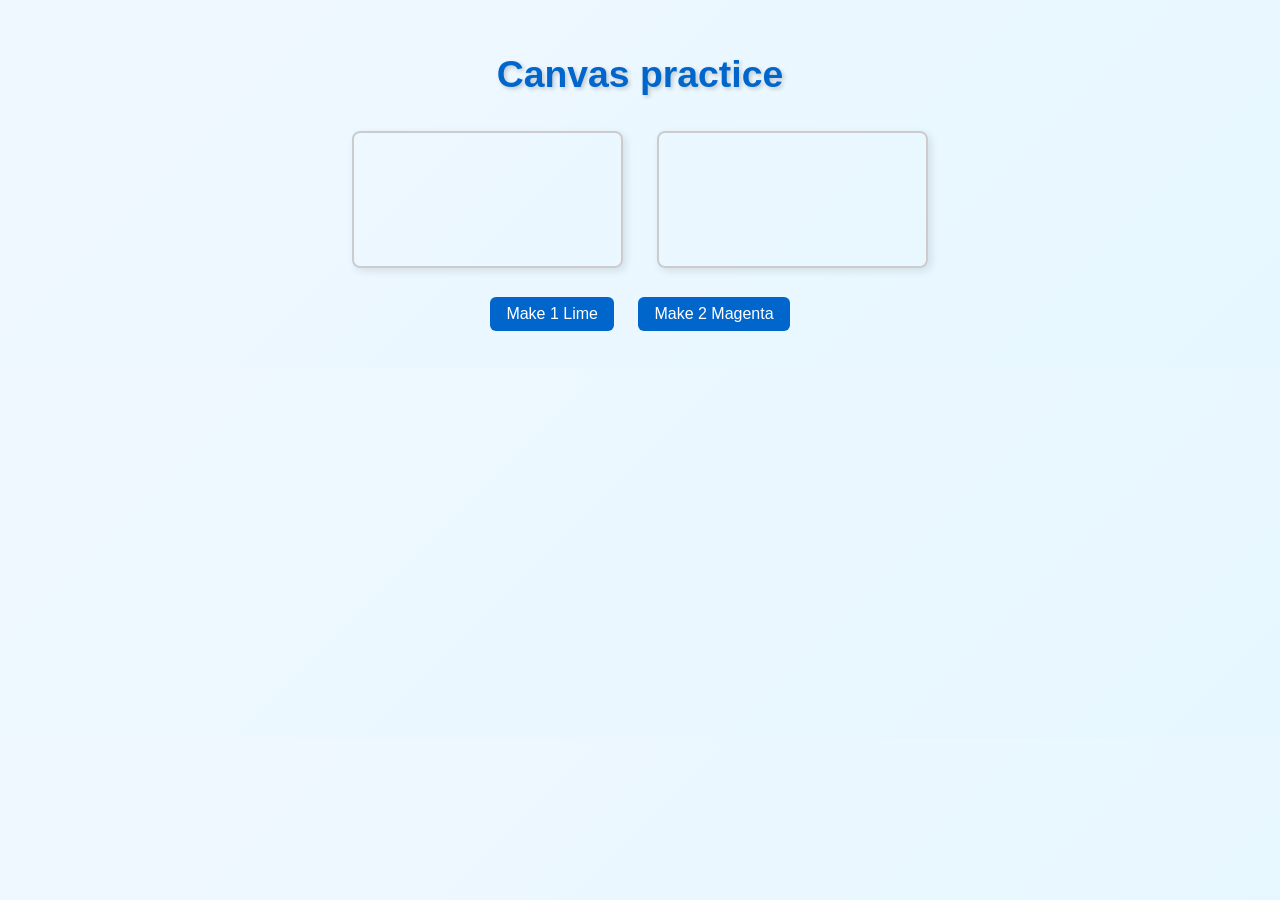
<file: Curso/Java Programming and Software Engineering Fundamentals/Canvas/index.html>
<!DOCTYPE html>
<html lang="pt-BR">

<head>

  <meta charset="UTF-8">
  <title>Canvas practice</title>

  <!-- Importa o CSS -->
  <link rel="stylesheet" href="style.css">



</head>

<body>

  <h1 id="t1">Canvas practice</h1>

  <canvas id="div1" ></canvas>
  <canvas id="div2" ></canvas>

  <br>

  <!-- <input type="button" onclick="changeColor()" value="Change Color";/> -->

  <input type="button" onclick="lime()" value="Make 1 Lime";/>
  <input type="button" onclick="magenta()" value="Make 2 Magenta";/>

  <!-- Importa o JS -->
  <script src="script.js"></script>

</body>

</html>
</file>
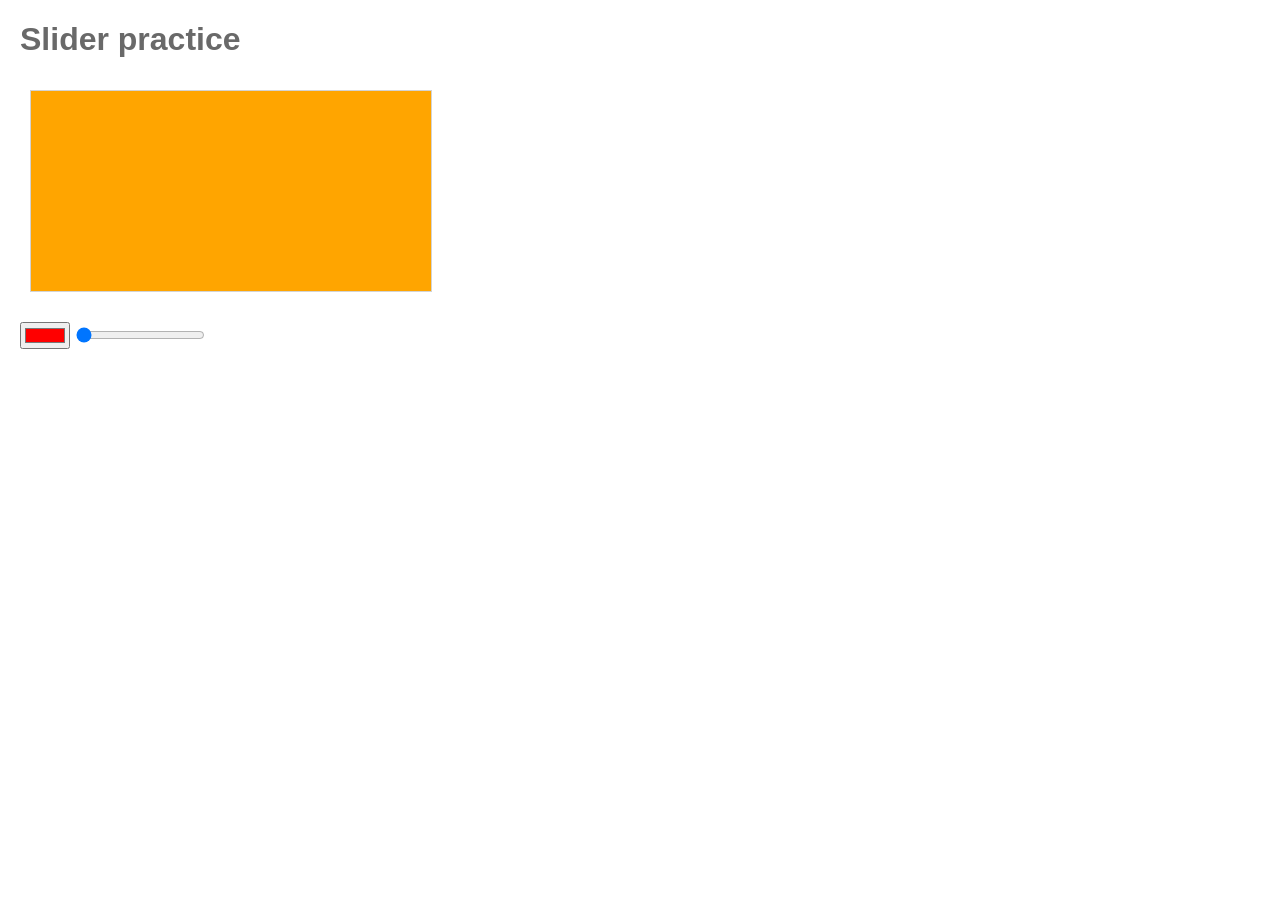
<file: Curso/Java Programming and Software Engineering Fundamentals/Controle deslizante/index.html>
<!DOCTYPE html>
<html lang="pt-BR">

<head>
  <meta charset="UTF-8">
  <title>Controle deslizante</title>
  <link rel="stylesheet" href="style.css">
</head>

<body>
<h1>Slider practice</h1>

<canvas id="can" class="orangeback">
</canvas>

<p>
<input type="color" value="#FF0000" id="clr" onchange="doColor()" >
<input type="range" min="10" max="100" value="10" id="slr" oninput=doSquare()>
</p>

<script src="script.js"></script>
</body>

</html>
</file>
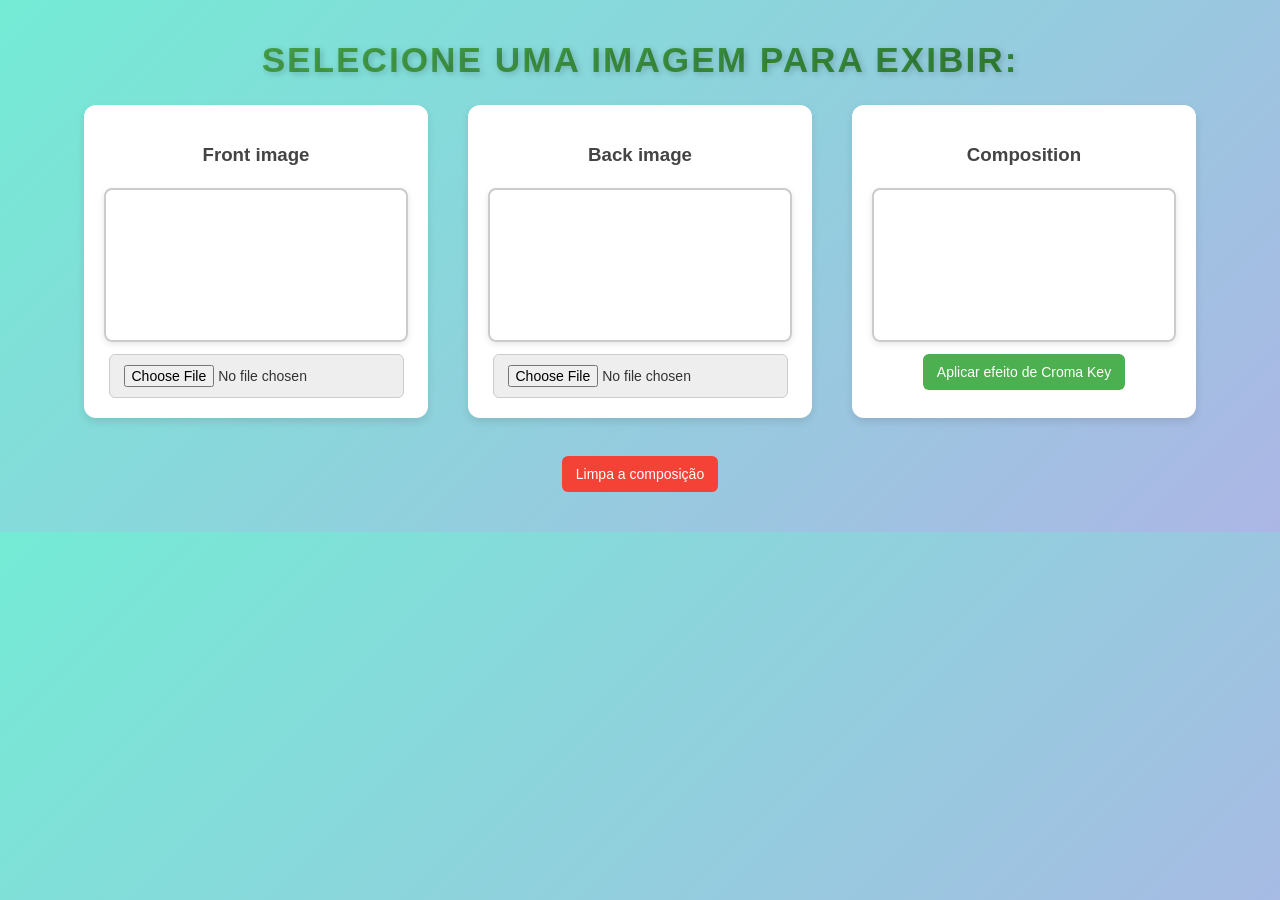
<file: Curso/Java Programming and Software Engineering Fundamentals/Croma Key/index.html>
<!DOCTYPE html>                                             <!-- Define que o documento segue o padrão HTML5.-->
<html lang="pt-BR">                                         <!-- Indica que o idioma principal da página é português do Brasil.-->          

<head>                                                      
  <meta charset="UTF-8">                                    <!-- Define a codificação de caracteres como UTF-8, permitindo acentos e caracteres especiais.-->
  <title>Croma Key</title>                                  <!-- Título da aba do navegador.-->
  <link rel="stylesheet" href="style.css">                  <!-- Importa o arquivo CSS externo para estilizar a página.-->
  <script src="https://www.dukelearntoprogram.com/course1/common/js/image/SimpleImage.js"></script> <!--Biblioteca da Duke Umiversity-->
</head>

<body>
  <h2>Selecione uma imagem para exibir:</h2>                <!-- Cabeçalho com instrução para o usuário.-->

  <!-- Container principal -->
  <div class="container">

    <!-- Bloco 1 -->
    <div class="block">
      <h3>Front image</h3>
      <canvas id="canvasFront" style="max-width:400px; border:2px solid #ccc; border-radius:8px;"></canvas>
      <input type="file" id="fileInput" accept="image/*" onchange = "loadForegroundImage()">
    </div>

    <!-- Bloco 2 -->
    <div class="block">
      <h3>Back image</h3>
      <canvas id="canvasBack" style="max-width:400px; border:2px solid #ccc; border-radius:8px;"></canvas>
      <input type="file" id="fileBack" accept="image/*" onchange="loadBackgroundImage()">
    </div>

    <!-- Bloco Resultado -->
    <div class="block">
      <h3>Composition</h3>
      <canvas id="canvasCroma" style="max-width:400px; border:2px solid #ccc; border-radius:8px;"></canvas>
      <button type="button" id="cromaKey" onclick = "doGreenScreen()" >Aplicar efeito de Croma Key</button>
    </div>

  </div>

  <div style="flex-basis: 100%; text-align: center; margin-top: 20px;">
    <br>
    <button type="button" id="clear" onclick="clearCanvas()">Limpa a composição</button>
  </div>

  <script src="script.js"></script>
</body>

</html>
</file>
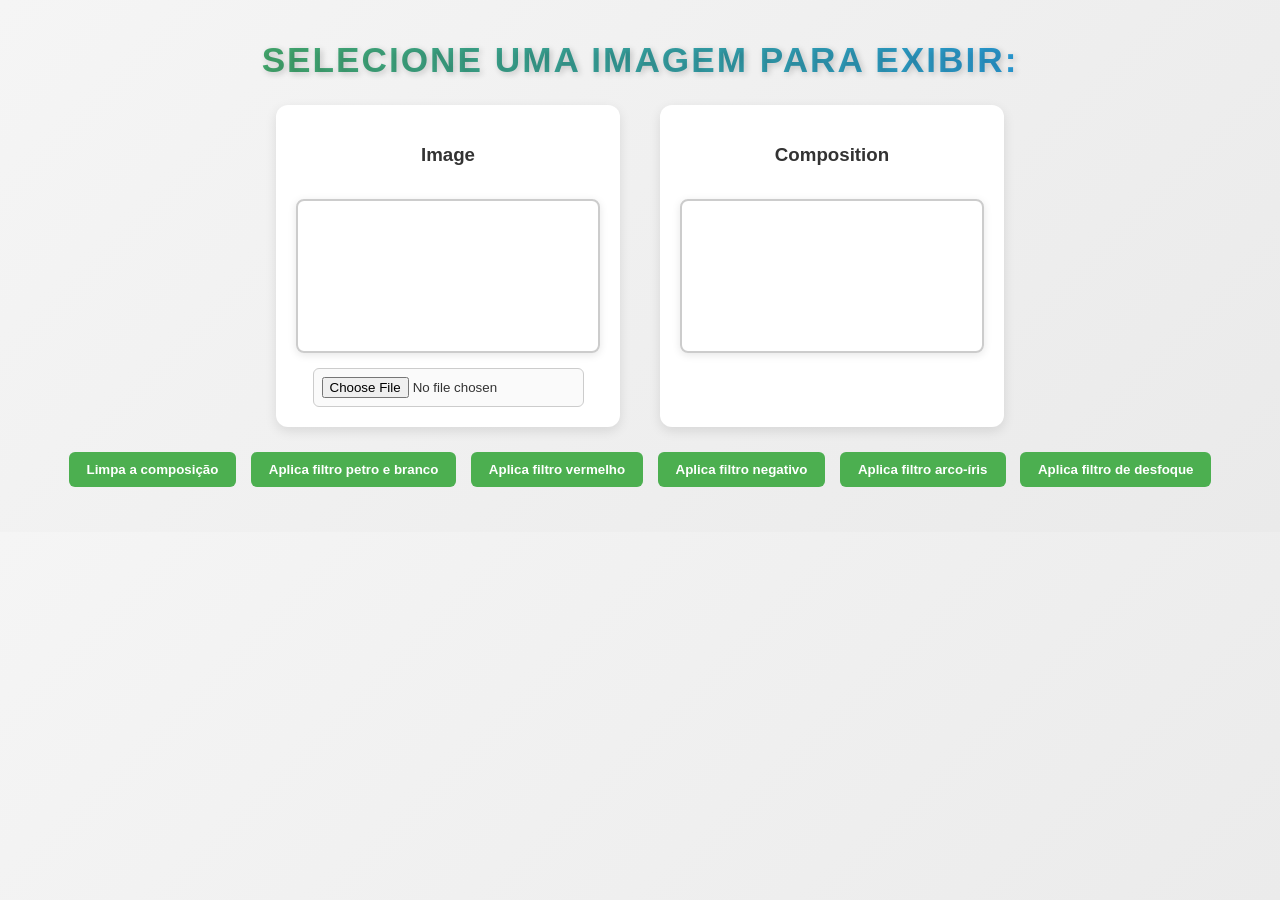
<file: Curso/Java Programming and Software Engineering Fundamentals/Image Filters/index.html>
<!DOCTYPE html>                                             <!-- Define que o documento segue o padrão HTML5.-->
<html lang="pt-BR">                                         <!-- Indica que o idioma principal da página é português do Brasil.-->          

<head>                                                      
  <meta charset="UTF-8">                                    <!-- Define a codificação de caracteres como UTF-8, permitindo acentos e caracteres especiais.-->
  <title>Image Filter</title>                               <!-- Título da aba do navegador.-->
  <link rel="stylesheet" href="style.css">                  <!-- Importa o arquivo CSS externo para estilizar a página.-->
  <script src="https://www.dukelearntoprogram.com/course1/common/js/image/SimpleImage.js"></script> <!--Biblioteca da Duke Umiversity-->
</head>

<body>
  <h2>Selecione uma imagem para exibir:</h2>                <!-- Cabeçalho com instrução para o usuário.-->

  <!-- Container principal -->
  <div class="container">

    <!-- Bloco 1 -->
    <div class="block">
      <h3>Image</h3>
      <canvas id="ImageCanvas" style="max-width:400px; border:2px solid #ccc; border-radius:8px;"></canvas>
      <input type="file" id="fileInput" accept="image/*" onchange = "loadImage()">
    </div>

    <!-- Bloco Resultado -->
    <div class="block">
      <h3>Composition</h3>
      <canvas id="FilterCanvas" style="max-width:400px; border:2px solid #ccc; border-radius:8px;"></canvas>
    </div>

  </div>

  <div style="flex-basis: 100%; text-align: center; margin-top: 20px;">
    <button type="button" id="clear" onclick="clearCanvas()">Limpa a composição</button>
    <button type="button" id="GrayFilter" onclick="doGray()">Aplica filtro petro e branco</button>
    <button type="button" id="RedFilter" onclick="doRed()">Aplica filtro vermelho</button>
    <button type="button" id="NegativeFilter" onclick="doNegative()">Aplica filtro negativo</button>
    <button type="button" id="RainbowFilter" onclick="doRainbow()">Aplica filtro arco-íris</button>
    <button type="button" id="BlurFilter" onclick="doBlur()">Aplica filtro de desfoque</button>
  </div>

  <script src="script.js"></script>
</body>

</html>
</file>
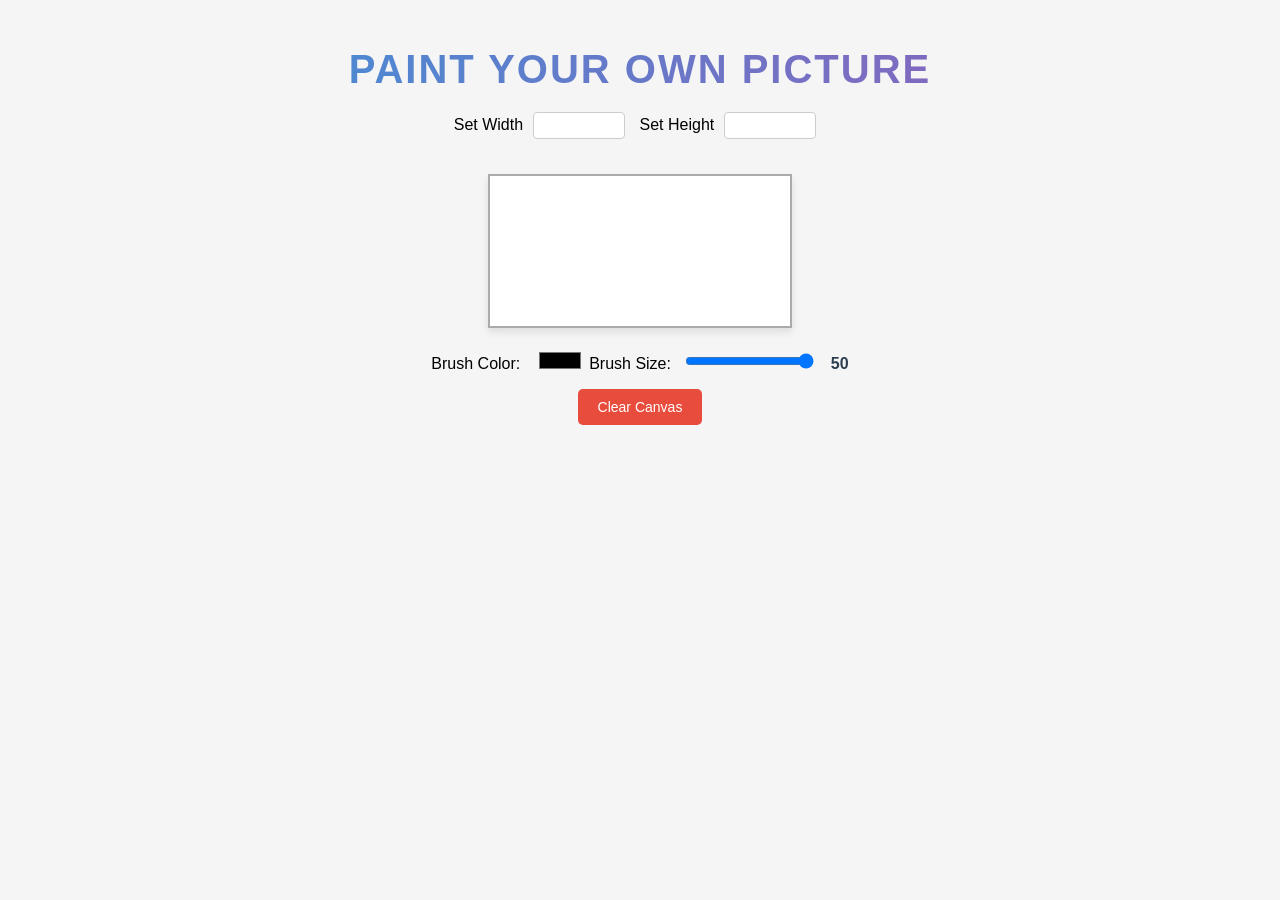
<file: Curso/Java Programming and Software Engineering Fundamentals/Paint/index.html>
<!DOCTYPE html>
<html lang="pt-BR">

<head>

  <meta charset="UTF-8">
  <title>Paint Practice</title>
  <link rel="stylesheet" href="style.css">

</head>

<body>

  <h1>Paint Your Own Picture</h1>

  <p>
    Set Width<input type="text" onchange="setWidth(this.value)"/>
    Set Height<input type="text" onchange="setHeigth(this.value)"/>
  </p>

<canvas id="canvas1" 
        onmousedown="startPaint()" 
        onmousemove="doPaint(event.offsetX, event.offsetY)" 
        onmouseup="endPaint()">
</canvas>

<p>
  Brush Color: <input type="color" value="#000" onchange="changeColor(this.value)" />
  Brush Size: <input type="range" id="sizeInput" min="1" max="50" value="50" 
                     oninput="resizeBrush(this.value)" />
  <output id="sizeOutput">50</output>
</p>

<p>
  <input type="button" id="clear" value="Clear Canvas" onclick="clearCanvas()" />
</p>

  <script src="script.js"></script>
</body>

</html>
</file>
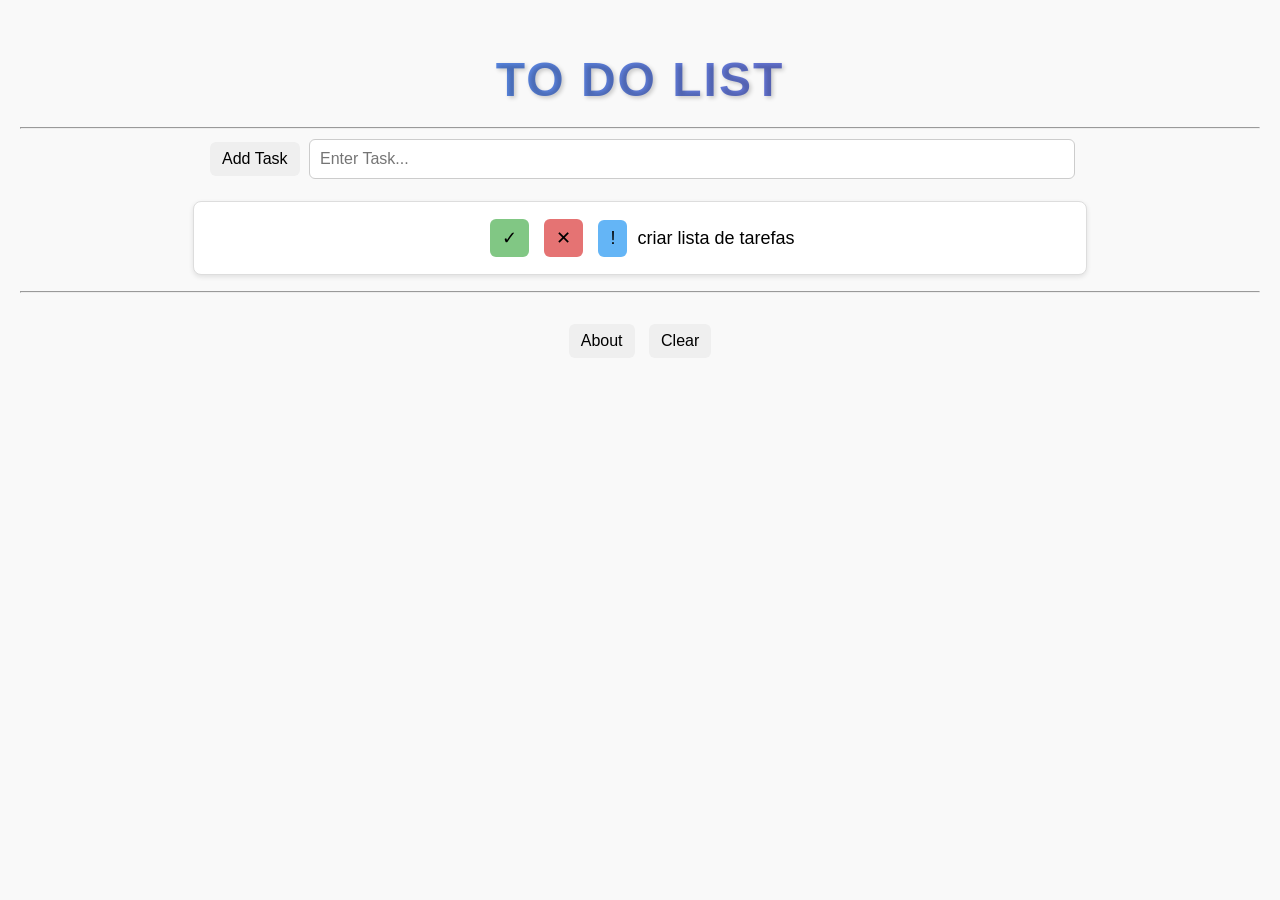
<file: Curso/Java Programming and Software Engineering Fundamentals/To Do List/index.html>
<!DOCTYPE html>
<html lang="pt-BR">

<head>

  <meta charset="UTF-8">
  <title>TO DO List</title>

  <!-- Importa o CSS -->
  <link rel="stylesheet" href="style.css">

</head>

<body>

  <h1 id="myHeader">TO DO List</h1>

  <hr>

  <!-- ETAPAS 1 e 2 abaixo aqui -->
  <input type="button" id="addButton" value = "Add Task" onclick = "addTask ()"/>
  <input type="text" id="input" placeholder="Enter Task..."/>

  <ul id="tasks">

    <li>

      <input type="button" class="done" onclick="markDone(this.parentNode)" value="&#x2713;" />
      <input type="button" class="remove" onclick="remove(this.parentNode)" value="&#x2715;" />
      <input type="button" class="important" onclick="important(this.parentNode)" value="!" />

      criar lista de tarefas

    </li>

  </ul>

  <hr>

  <!-- ETAPAS 8 e 9 abaixo aqui -->
  <div id="divabout"></div>

  <br>

  <input type="button" value = "About" onclick = "doAbout()"/>
  <input type="button" value = "Clear" onclick = "clearAbout()"/>


  <!-- ETAPA 13 abaixo aqui -->

<!-- Importa o JS -->
<script src="script.js"></script>

</body>

</html>
</file>
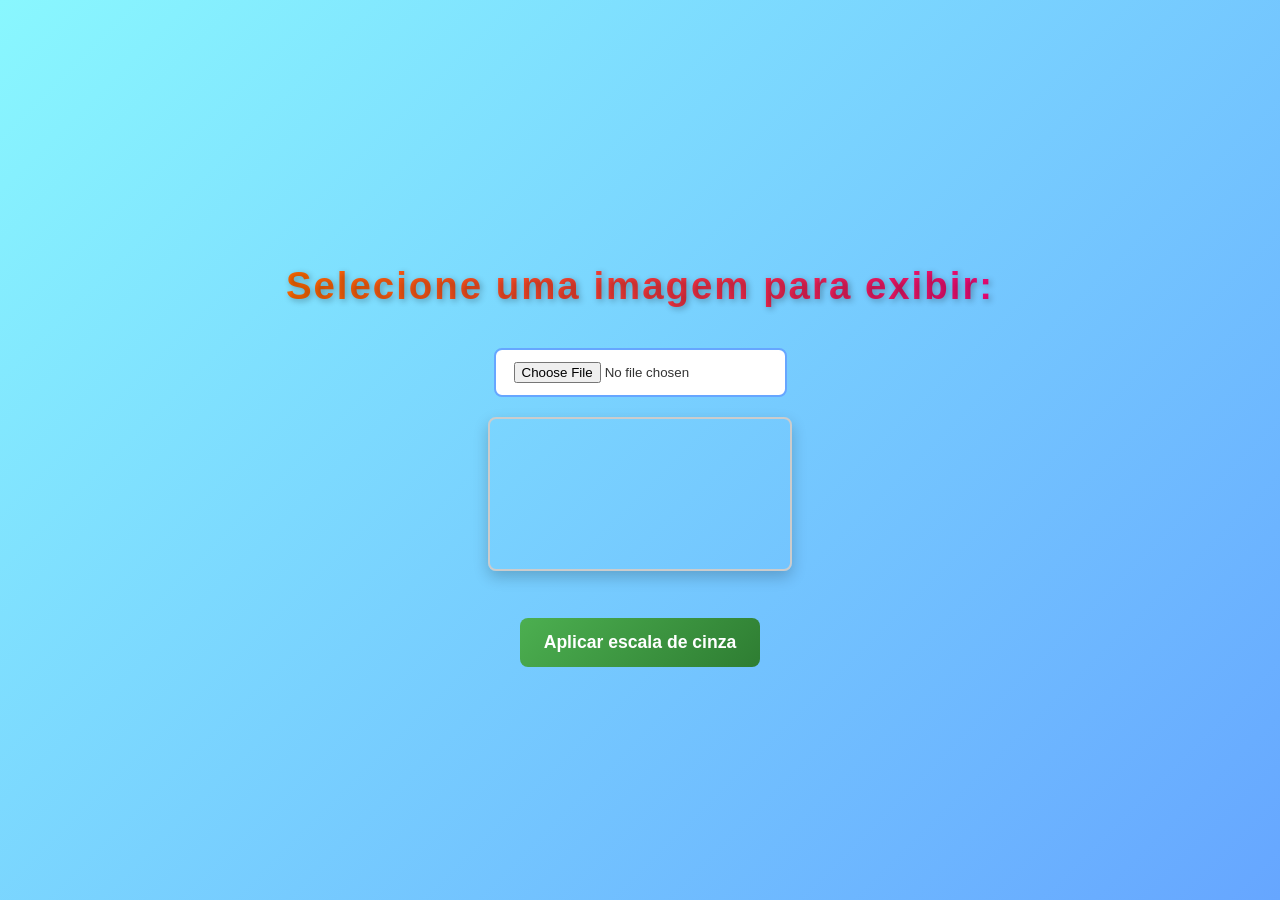
<file: Curso/Java Programming and Software Engineering Fundamentals/Upload and Display an Image/index.html>
<!DOCTYPE html>                                             <!-- Define que o documento segue o padrão HTML5.-->
<html lang="pt-BR">                                         <!-- Indica que o idioma principal da página é português do Brasil.-->          

<head>                                                      
  <meta charset="UTF-8">                                    <!-- Define a codificação de caracteres como UTF-8, permitindo acentos e caracteres especiais.-->
  <title>Upload e Filtro de Imagem</title>                  <!-- Título da aba do navegador.-->
  <link rel="stylesheet" href="style.css">                  <!-- Importa o arquivo CSS externo para estilizar a página.-->
</head>

<body>
  <h2>Selecione uma imagem para exibir:</h2>                <!-- Cabeçalho com instrução para o usuário.-->
  
  <!-- Input para escolher arquivo -->
  <input type="file" id="fileInput" accept="image/*">
  
  <!-- Área onde a imagem será exibida -->
  <div>
    <canvas id="canvas" style="max-width:400px; margin-top:20px; border:2px solid #ccc; border-radius:8px;"></canvas>
  </div>

  <!-- Botão para aplicar filtro -->
  <br>
  <button id="makeGray">Aplicar escala de cinza</button>

  <script src="script.js"></script>
</body>

</html>
</file>
<file: Curso/Java Programming and Software Engineering Fundamentals/Canvas/style.css>
body {
    font-family: 'Segoe UI', Arial, sans-serif;
    background: linear-gradient(135deg, #f0f8ff, #e6f7ff);
    text-align: center;
    padding: 20px;
    color: #333;
}

h1 {
    font-size: 28pt;
    color: #0066cc;
    text-shadow: 2px 2px 4px rgba(0,0,0,0.2);
    margin-bottom: 20px;
}

canvas {
    width: 200pt;
    height: 100pt;
    margin: 15px;
    border: 2px solid #ccc;
    border-radius: 8px;
    box-shadow: 3px 3px 8px rgba(0,0,0,0.1);
    transition: transform 0.3s ease;
}

canvas:hover {
    transform: scale(1.05);
}


input[type="button"] {
    font-size: 12pt;
    padding: 8px 16px;
    margin: 10px;
    border: none;
    border-radius: 6px;
    background: #0066cc;
    color: white;
    cursor: pointer;
    transition: background 0.3s ease, transform 0.2s ease;
}

input[type="button"]:hover {
    background: #004d99;
    transform: translateY(-2px);
}

input[type="button"]:active {
    transform: translateY(1px);
}


.blueback {
    background-color: #3399ff;
}

.orangeback {
    background-color: #ff9933;
}
</file>
<file: Curso/Java Programming and Software Engineering Fundamentals/Controle deslizante/style.css>
h1 {
  font-family: arial;
  color: dimgray;
}

body {
  margin: 20px;
}

canvas {
  width: 300pt;
  //height: 200pt;
  margin: 10px;
  border: 1px solid lightgray;
}

input {
  font-size: 20pt;
}

.orangeback {
  background-color: orange;
}
</file>
<file: Curso/Java Programming and Software Engineering Fundamentals/Croma Key/style.css>
/* Fundo geral */
body {
  font-family: 'Segoe UI', Arial, sans-serif;
  text-align: center;
  margin: 40px;
  background: linear-gradient(135deg, #74ebd5, #ACB6E5); /* azul e lilás */
  color: #333;
}

/* Estilo do título principal */
h2 {
  font-size: 2.2em;
  font-weight: bold;
  color: #4CAF50; /* verde vibrante */
  text-transform: uppercase;
  letter-spacing: 2px;
  margin-bottom: 25px;
  background: linear-gradient(90deg, #4CAF50, #2e7d32);
  -webkit-background-clip: text;
  -webkit-text-fill-color: transparent;
  text-shadow: 2px 2px 6px rgba(0,0,0,0.2);
  animation: fadeIn 1.5s ease-in-out;
}

/* Animação suave de entrada */
@keyframes fadeIn {
  from { opacity: 0; transform: translateY(-10px); }
  to { opacity: 1; transform: translateY(0); }
}

h3 {
  color: #444;
  margin-bottom: 10px;
}

/* Container flex */
.container {
  display: flex;
  justify-content: center;
  gap: 40px;
  margin-top: 20px;
  flex-wrap: wrap;
}

/* Blocos */
.block {
  background: #fff;
  padding: 20px;
  border-radius: 12px;
  box-shadow: 0 4px 8px rgba(0,0,0,0.1);
  display: flex;
  flex-direction: column;
  align-items: center;
  gap: 12px;
  transition: transform 0.2s ease;
}

.block:hover {
  transform: translateY(-4px);
}

/* Canvas */
canvas {
  max-width: 400px;
  border: 2px solid #ccc;
  border-radius: 8px;
  box-shadow: 0 2px 6px rgba(0,0,0,0.1);
}

/* Inputs e botões */
input[type="file"],
button {
  padding: 10px 14px;
  border: none;
  border-radius: 6px;
  cursor: pointer;
  font-size: 14px;
  transition: background 0.3s ease, transform 0.2s ease;
}

/* Botão principal */
#cromaKey {
  background-color: #4CAF50;
  color: white;
}

#cromaKey:hover {
  background-color: #45a049;
  transform: scale(1.05);
}

/* Botão limpar */
#clear {
  background-color: #f44336;
  color: white;
}

#clear:hover {
  background-color: #d32f2f;
  transform: scale(1.05);
}

/* Input file */
input[type="file"] {
  background-color: #eee;
  border: 1px solid #ccc;
}

input[type="file"]:hover {
  background-color: #ddd;
}
</file>
<file: Curso/Java Programming and Software Engineering Fundamentals/Image Filters/style.css>
body {
  font-family: 'Roboto', sans-serif;
  text-align: center;
  margin: 40px;
  background: linear-gradient(135deg, #f5f5f5, #eaeaea);
  color: #333;
}

h2 {
  font-family: 'Roboto', sans-serif;
  font-size: 2.2em;
  font-weight: bold;
  color: #4CAF50; /* verde vibrante */
  text-transform: uppercase;
  letter-spacing: 2px;
  margin-bottom: 25px;
  background: linear-gradient(90deg, #4CAF50, #2196F3);
  -webkit-background-clip: text;
  -webkit-text-fill-color: transparent;
  text-shadow: 2px 2px 6px rgba(0,0,0,0.2);
  animation: fadeInDown 1s ease-out;
}

/* Animação suave de entrada */
@keyframes fadeInDown {
  from {
    opacity: 0;
    transform: translateY(-20px);
  }
  to {
    opacity: 1;
    transform: translateY(0);
  }
}

.container {
  display: flex;
  justify-content: center;
  gap: 40px;
  margin-top: 20px;
  flex-wrap: wrap; /* responsivo */
}

.block {
  display: flex;
  flex-direction: column;
  align-items: center;
  gap: 15px;
  background: #fff;
  padding: 20px;
  border-radius: 12px;
  box-shadow: 0 4px 12px rgba(0,0,0,0.1);
}

canvas {
  max-width: 400px;
  border: 2px solid #ccc;
  border-radius: 8px;
  box-shadow: 0 2px 8px rgba(0,0,0,0.1);
}

button {
  padding: 10px 18px;
  margin: 5px;
  border: none;
  border-radius: 6px;
  background-color: #4CAF50;
  color: white;
  font-weight: bold;
  cursor: pointer;
  transition: all 0.3s ease;
}

button:hover {
  background-color: #45a049;
  transform: scale(1.05);
}

input[type="file"] {
  padding: 8px;
  border: 1px solid #ccc;
  border-radius: 6px;
  background: #fafafa;
  cursor: pointer;
}
</file>
<file: Curso/Java Programming and Software Engineering Fundamentals/Paint/style.css>
/* style.css */

/* Estilo para o título principal */
h1 {
  font-size: 2.5em;
  font-weight: bold;
  color: #2c3e50;
  text-transform: uppercase;
  letter-spacing: 2px;
  margin-bottom: 20px;
  background: linear-gradient(90deg, #3498db, #9b59b6);
  -webkit-background-clip: text;
  -webkit-text-fill-color: transparent;
  animation: fadeIn 1.5s ease-in-out;
}

/* Animação suave de entrada */
@keyframes fadeIn {
  from {
    opacity: 0;
    transform: translateY(-20px);
  }
  to {
    opacity: 1;
    transform: translateY(0);
  }
}

/* Fonte e alinhamento geral */
body {
  font-family: Arial, Helvetica, sans-serif;
  background: #f5f5f5;
  text-align: center;
  margin: 0;
  padding: 20px;
}

/* Parágrafos de controles */
p {
  margin: 15px 0;
  font-size: 16px;
}

/* Inputs de texto */
input[type="text"] {
  width: 80px;
  padding: 5px;
  margin: 0 10px;
  border: 1px solid #ccc;
  border-radius: 4px;
}

/* Canvas */
canvas {
  border: 2px solid #aaa;
  background: #fff;
  margin-top: 20px;
  cursor: crosshair;
  box-shadow: 0 4px 8px rgba(0,0,0,0.1);
}

/* Controle de cor */
input[type="color"] {
  margin-left: 10px;
  border: none;
  background: transparent;
  cursor: pointer;
}

/* Slider de tamanho */
input[type="range"] {
  margin-left: 10px;
  cursor: pointer;
}

/* Botão de limpar */
#clear {
  background: #e74c3c;
  color: white;
  border: none;
  padding: 10px 20px;
  font-size: 14px;
  border-radius: 5px;
  cursor: pointer;
  transition: background 0.3s;
}

#clear:hover {
  background: #c0392b;
}

/* Output do tamanho do pincel */
#sizeOutput {
  font-weight: bold;
  margin-left: 10px;
  color: #2c3e50;
}
</file>
<file: Curso/Java Programming and Software Engineering Fundamentals/To Do List/style.css>
h1#myHeader {
  font-family: 'Roboto', sans-serif;
  font-size: 3em;
  font-weight: bold;
  text-transform: uppercase;
  letter-spacing: 2px;
  background: linear-gradient(90deg, #42a5f5, #7e57c2);
  -webkit-background-clip: text;
  -webkit-text-fill-color: transparent;
  margin-bottom: 20px;
  text-shadow: 2px 2px 4px rgba(0,0,0,0.2);
  animation: fadeIn 1.5s ease-in-out;
}

/* Animação suave ao carregar */
@keyframes fadeIn {
  from { opacity: 0; transform: translateY(-20px); }
  to { opacity: 1; transform: translateY(0); }
}

body {
  font-family: 'Roboto', sans-serif;
  background: #f9f9f9;
  text-align: center;
  margin: 0;
  padding: 20px;
}

h1 {
  color: #333;
  font-size: 2.5em;
}

ul {
  padding-left: 0;
  margin-top: 20px;
}

li {
  list-style-type: none;
  font-size: 18px;
  background-color: #fff;
  border: 1px solid #ddd;
  border-radius: 8px;
  padding: 12px;
  margin: 10px auto;
  width: 70%;
  box-shadow: 0 2px 5px rgba(0,0,0,0.1);
  transition: background-color 0.3s, color 0.3s;
}

li.finished {
  color: #777;
  background-color: #e0e0e0;
  text-decoration: line-through;
}

li.important {
  background-color: #ffe082;
  border-left: 5px solid #ff9800;
}

input[type="text"] {
  font-size: 16px;
  width: 60%;
  padding: 10px;
  border-radius: 6px;
  border: 1px solid #ccc;
}

input[type="button"] {
  font-size: 1em;
  margin: 5px;
  padding: 8px 12px;
  border-radius: 6px;
  border: none;
  cursor: pointer;
  transition: background-color 0.3s;
}

.done { background-color: #81c784; }
.done:hover { background-color: #66bb6a; }

.remove { background-color: #e57373; }
.remove:hover { background-color: #ef5350; }

.important { background-color: #64b5f6; }
.important:hover { background-color: #42a5f5; }

.aboutcolor {
  background-color: #fff9c4;
  border-radius: 6px;
  box-shadow: 0 2px 5px rgba(0,0,0,0.1);
}
</file>
<file: Curso/Java Programming and Software Engineering Fundamentals/Upload and Display an Image/style.css>
/* Layout geral */
body {
  font-family: 'Poppins', sans-serif;
  display: flex;
  flex-direction: column;
  align-items: center;
  justify-content: center;
  min-height: 100vh;
  margin: 0;
  background: linear-gradient(135deg, #89f7fe, #66a6ff);
  color: #333;
}

/* Estilo para o título */
h2 {
  font-size: 2.4em;
  font-weight: bold;
  color: #fff;
  background: linear-gradient(90deg, #ff6a00, #ee0979);
  -webkit-background-clip: text;
  -webkit-text-fill-color: transparent;
  text-shadow: 2px 2px 6px rgba(0,0,0,0.3);
  margin-bottom: 25px;
  letter-spacing: 2px;
  animation: fadeInDown 1.2s ease;
}

/* Animação suave de entrada */
@keyframes fadeInDown {
  from {
    opacity: 0;
    transform: translateY(-20px);
  }
  to {
    opacity: 1;
    transform: translateY(0);
  }
}

/* Input de upload */
#fileInput {
  margin-top: 15px;
  padding: 12px 18px;
  border: 2px solid #66a6ff;
  border-radius: 8px;
  background-color: #fff;
  cursor: pointer;
  transition: 0.3s;
}

#fileInput:hover {
  background-color: #f0f8ff;
  border-color: #333;
}

/* Canvas */
#canvas {
  max-width: 80%;
  margin-top: 25px;
  border: 3px solid #fff;
  border-radius: 12px;
  box-shadow: 0 6px 15px rgba(0,0,0,0.2);
}

/* Botão */
#makeGray {
  margin-top: 25px;
  padding: 14px 24px;
  font-size: 1.1em;
  font-weight: bold;
  color: #fff;
  background: linear-gradient(135deg, #4CAF50, #2e7d32);
  border: none;
  border-radius: 8px;
  cursor: pointer;
  transition: 0.3s;
}

#makeGray:hover {
  transform: scale(1.08);
  background: linear-gradient(135deg, #2e7d32, #1b5e20);
  box-shadow: 0 4px 12px rgba(0,0,0,0.3);
}
</file>
